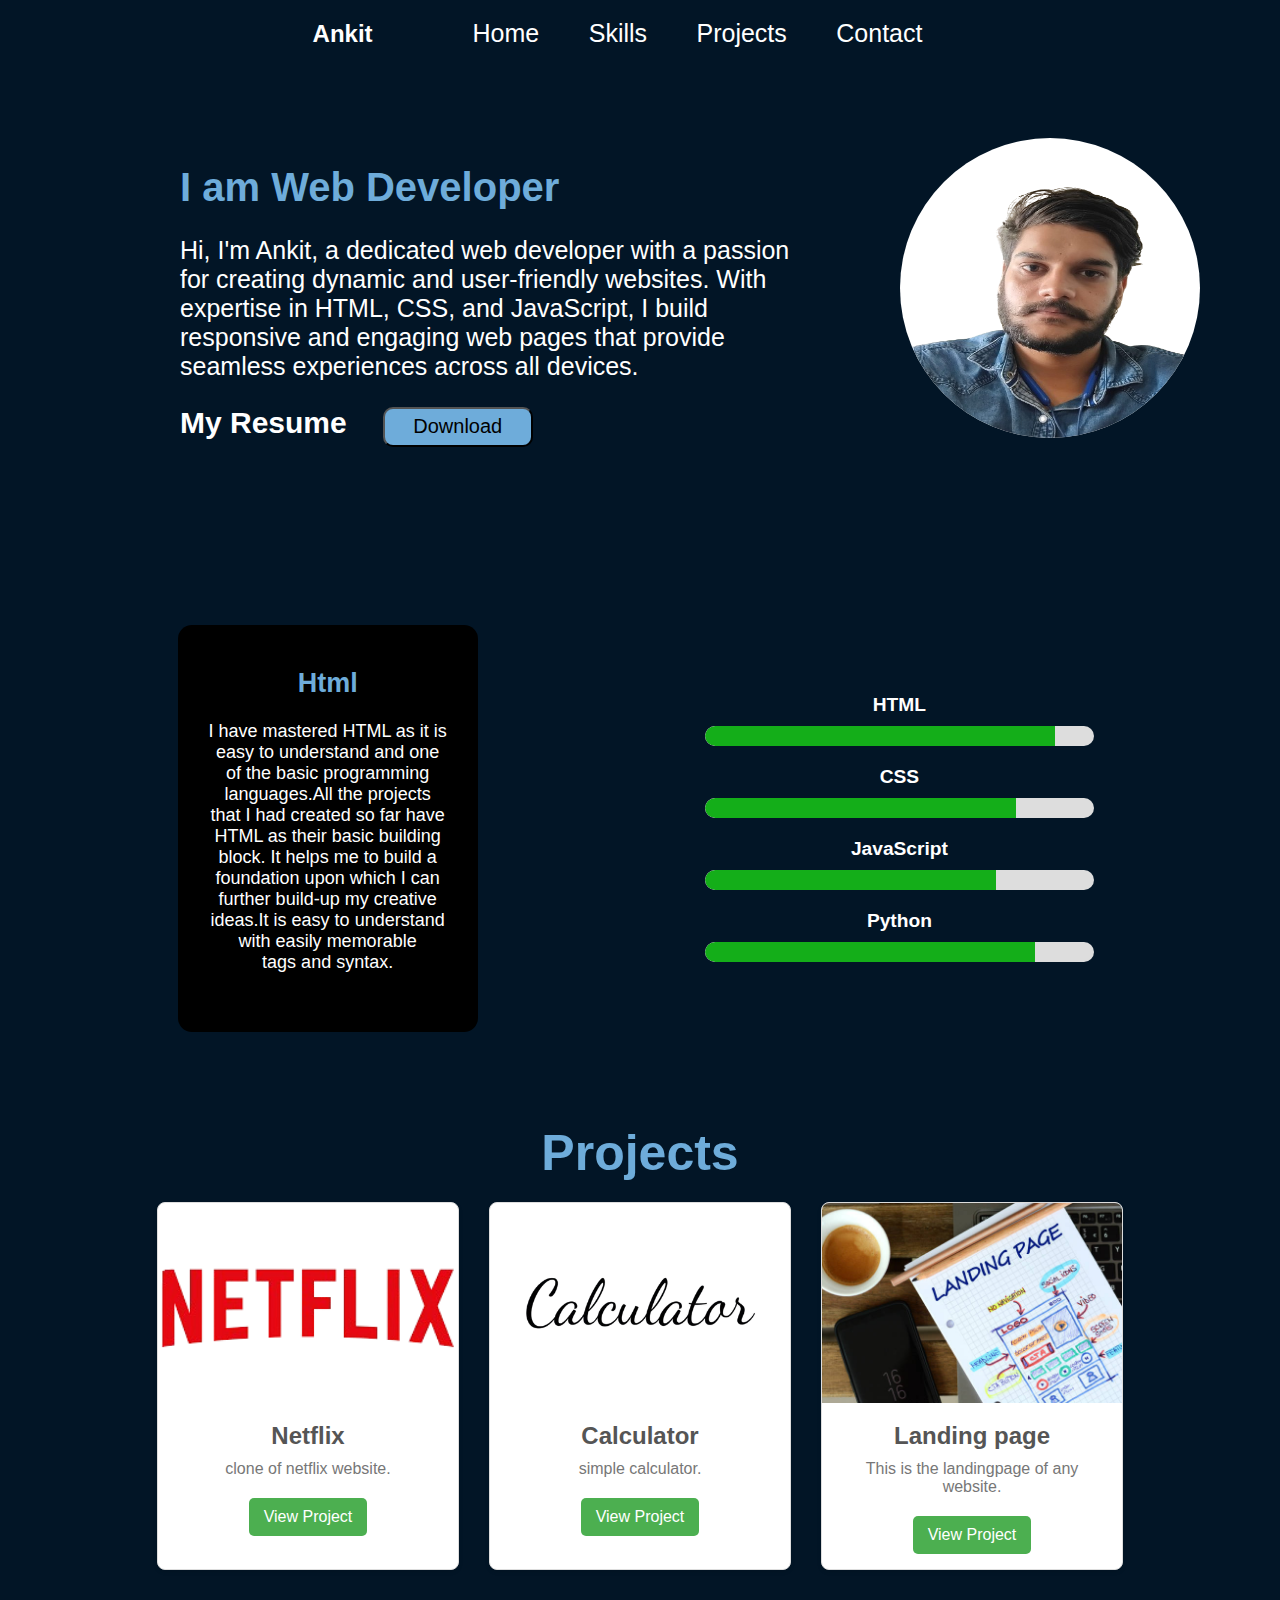
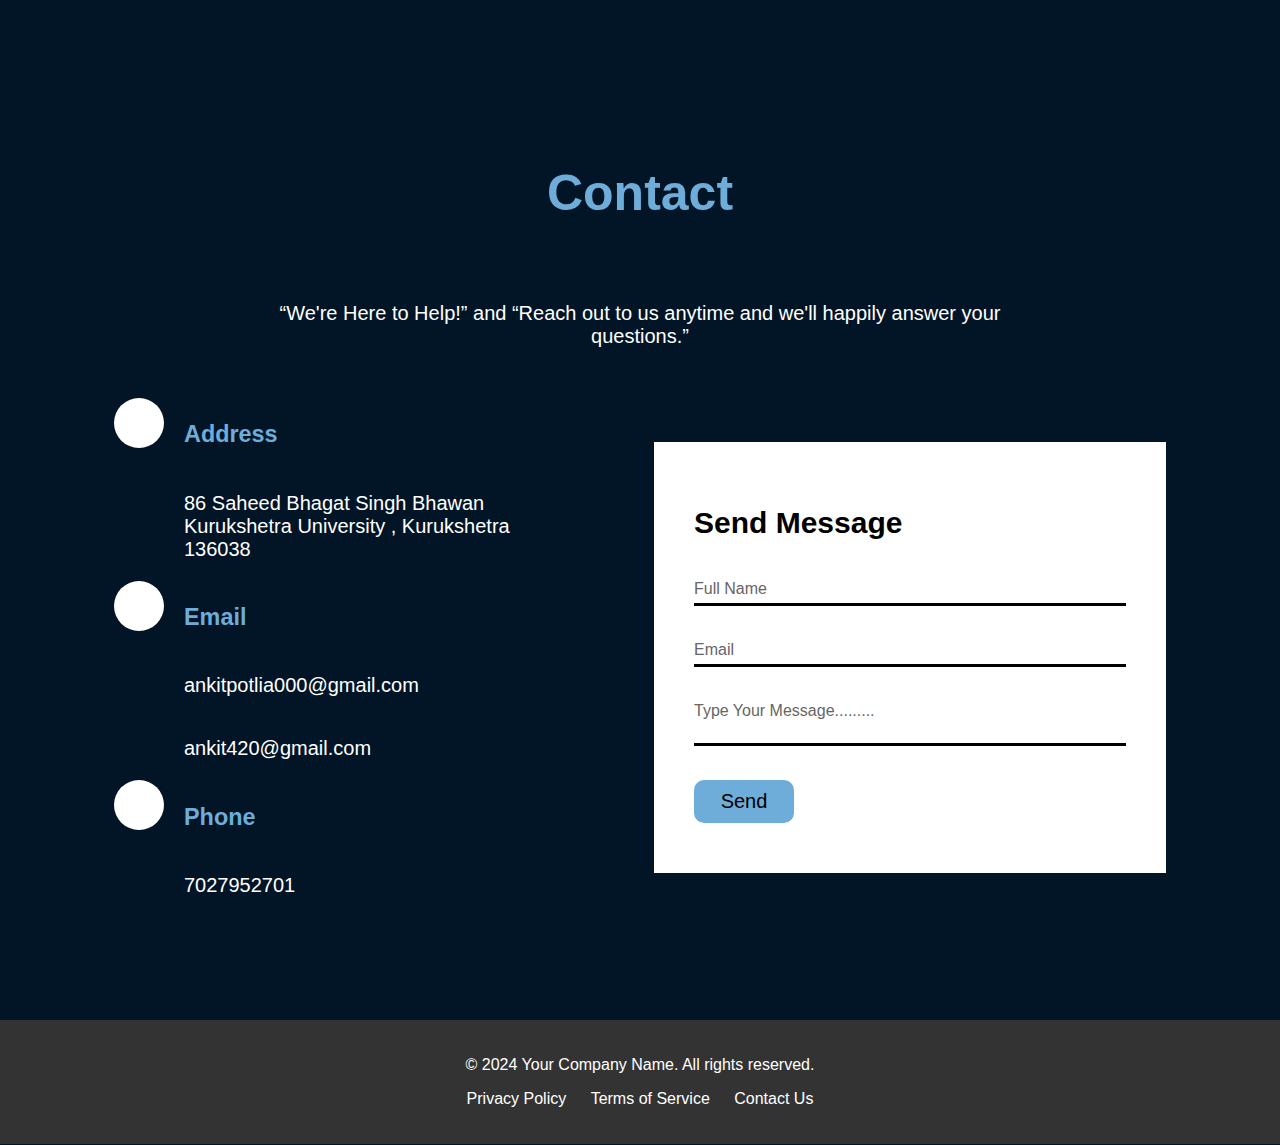
<file: index.html>
<!DOCTYPE html>
<html lang="en">
<head>
    <meta charset="UTF-8">
    <meta name="viewport" content="width=device-width, initial-scale=1.0">
    <title>My Portfolio</title>
    <link rel="stylesheet" href="style.css">
    <link rel="stylesheet" href="https://cdnjs.cloudflare.com/ajax/libs/font-awesome/6.5.2/css/all.min.css" integrity="sha512-SnH5WK+bZxgPHs44uWIX+LLJAJ9/2PkPKZ5QiAj6Ta86w+fsb2TkcmfRyVX3pBnMFcV7oQPJkl9QevSCWr3W6A==" crossorigin="anonymous" referrerpolicy="no-referrer">
</head>
<body>
    <header>
        <div class="container1">
        <div class="name">
        <h2>Ankit</h2>
    </div>
        <div class="shortcuts">
            <a href="#">Home</a>
            <a href="#skills">Skills</a>
            <a href="#projects">Projects</a>
            <a href="#contact">Contact</a>
        </div>
    </div>
    </header>
    <section id="profile">
        <div class="intro">
            <h1>I am Web Developer</h1>
            <p>Hi, I'm Ankit, a dedicated web developer with a passion for creating dynamic and user-friendly websites. With expertise in HTML, CSS, and JavaScript, I build responsive and engaging web pages that provide seamless experiences across all devices.</p>

            <h2 style="display: flex;"> My Resume <pre>  </pre><a href="ankit_resume.pdf" download="ankit_resume" class="download-btn" style="text-decoration: none;">

              <button class="border"> Download</button></a> </h2>


        </div>
        <div class="photo">
          <img src="ankit02-removebg-preview.png">
        </div>
    </section>
          <!-- --------- -->
           <div class="conatiner2">
          <div class="wrapper">
            <div class="card">
                <h2>Html</h2>
                <p>I have mastered HTML as it is easy to understand and one of the basic programming languages.All the projects that I had created so far have HTML as their basic building block.
                    It helps me to build a foundation upon which I can further build-up my creative ideas.It is easy to understand with easily memorable tags and syntax.</p>
            </div>
            <div class="card">
                <h2>Css</h2>
                <p>I love CSS as it is the gateway for any developer to go as much creative as they want to be.I have mastered the styling, animations & all the additional stuff which CSS can perform to make your web-page look as better as possible.
                    It may not be easy to memorise but the more you practice it, the more you start to love it!</p>
            </div>
            <div class="card">
                <h2>JavaScript</h2>
                <p>e users' surfing experience much efficient & smoother. I have very much conceptual knowledge of JavaScript and the proper use of it in my projects to make my designs much better and user-friendly.</p>
            </div>
            <div class="card">
                <h2>Python</h2>
                <p>Python is an easy and very much useful programming language. It is one of the modern-day programming languages. I have mastered python and I am looking up to more projects & opportunities to apply my python knowledge for better outputs.</p>
            </div>
         </div>
         <!-- ------ -->
    <div id="skills">
      
        <div class="skills-container">
            <div class="skill">
                <h3>HTML</h3>
                <div class="skill-bar">
                    <div class="skill-level" style="width: 90%;"></div>
                </div>
            </div>
            <div class="skill">
                <h3>CSS</h3>
                <div class="skill-bar">
                    <div class="skill-level" style="width: 80%;"></div>
                </div>
            </div>
            <div class="skill">
                <h3>JavaScript</h3>
                <div class="skill-bar">
                    <div class="skill-level" style="width: 75%;"></div>
                </div>
            </div>
            <!-- Add more skills as needed -->
            <div class="skill">
                <h3>Python</h3>
                <div class="skill-bar">
                    <div class="skill-level" style="width: 85%;"></div>
                </div>
            </div>
        </div>
    </div>
</div>
    <!-- ------ -->
     
    <section id="projects">
        <h2>Projects</h2>
        <div class="projects-container">
            <div class="project-card">
                <img src="netflix final.png" alt="Netflix">
                <div class="project-info">
                    <h3>Netflix</h3>
                    <p>clone of netflix website.</p>
                    <a href="netflix.html" class="project-link">View Project</a>
                </div>
            </div>
            <div class="project-card">
                <img src="calcultor1.png" alt="Calculator">
                <div class="project-info">
                    <h3>Calculator</h3>
                    <p>simple calculator.</p>
                    <a href="A-calculator.html" class="project-link">View Project</a>
                </div>
            </div>
            <div class="project-card">
                <img src="landing page.jpg" alt="lamdimg page">
                <div class="project-info">
                    <h3>Landing page</h3>
                    <p>This is the landingpage of any website.</p>
                    <a href="#" class="project-link">View Project</a>
                </div>
            </div>
            <!-- Add more project cards as needed -->
        </div>
    </section>
    <!-- --------- -->
    <section id="contact">
      <div class="content">
        <h2>Contact  </h2><br>
        <p>
          “We're Here to Help!” and “Reach out to us anytime and we'll happily answer your questions.”</p>
      </div>
      <div class="container">
        <div class="contactinfo">
          <div class="boxs">
            <div class="icon"><i class="fa-solid fa-location-dot" style="color: black;"></i></div>
            <div class="text">
              <h3>Address</h3>
              <p> 86 Saheed Bhagat Singh Bhawan <br> Kurukshetra University , Kurukshetra<br>136038 </p>
            </div>
          </div>
          <div class="boxs">
            <div class="icon"><i class="fa-solid fa-envelope" style="color: black;"></i></div>
            <div class="text">
              <h3>Email</h3>
              <p>ankitpotlia000@gmail.com</p>
              <p>ankit420@gmail.com</p>
            </div>
          </div>
          <div class="boxs">
            <div class="icon"><i class="fa-solid fa-phone" style="color: black;"></i></div>
            <div class="text">
              <h3>Phone</h3>
              <p> 7027952701</p>
            </div>
          </div>
        </div>
        <div class="contact-form" style="color: black;">
          <form>
            <h2>Send Message</h2>
            <div class="inputbox">
              <input type="text" name="" required="required">
              <span>Full Name</span>
            </div>
            <div class="inputbox">
              <input type="text" name="" required="required">
              <span>Email</span>
            </div>
            <div class="inputbox">
              <textarea  required="required" ></textarea>
              <span>Type Your Message.........</span>
            </div>
            <div class="inputbox">
             <input type="submit" name="" value="Send">
            </div>
          </form>
        </div>
      </div>
    </section>
       <!--  -->
    <footer>
      <div class="footer-content">
          <p>&copy; 2024 Your Company Name. All rights reserved.</p>
          <ul class="footer-links">
              <li><a href="#privacy-policy">Privacy Policy</a></li>
              <li><a href="#terms-of-service">Terms of Service</a></li>
              <li><a href="#contact-us">Contact Us</a></li>
          </ul>
      </div>
  </footer>
     
  
</body>
</html>
</file>
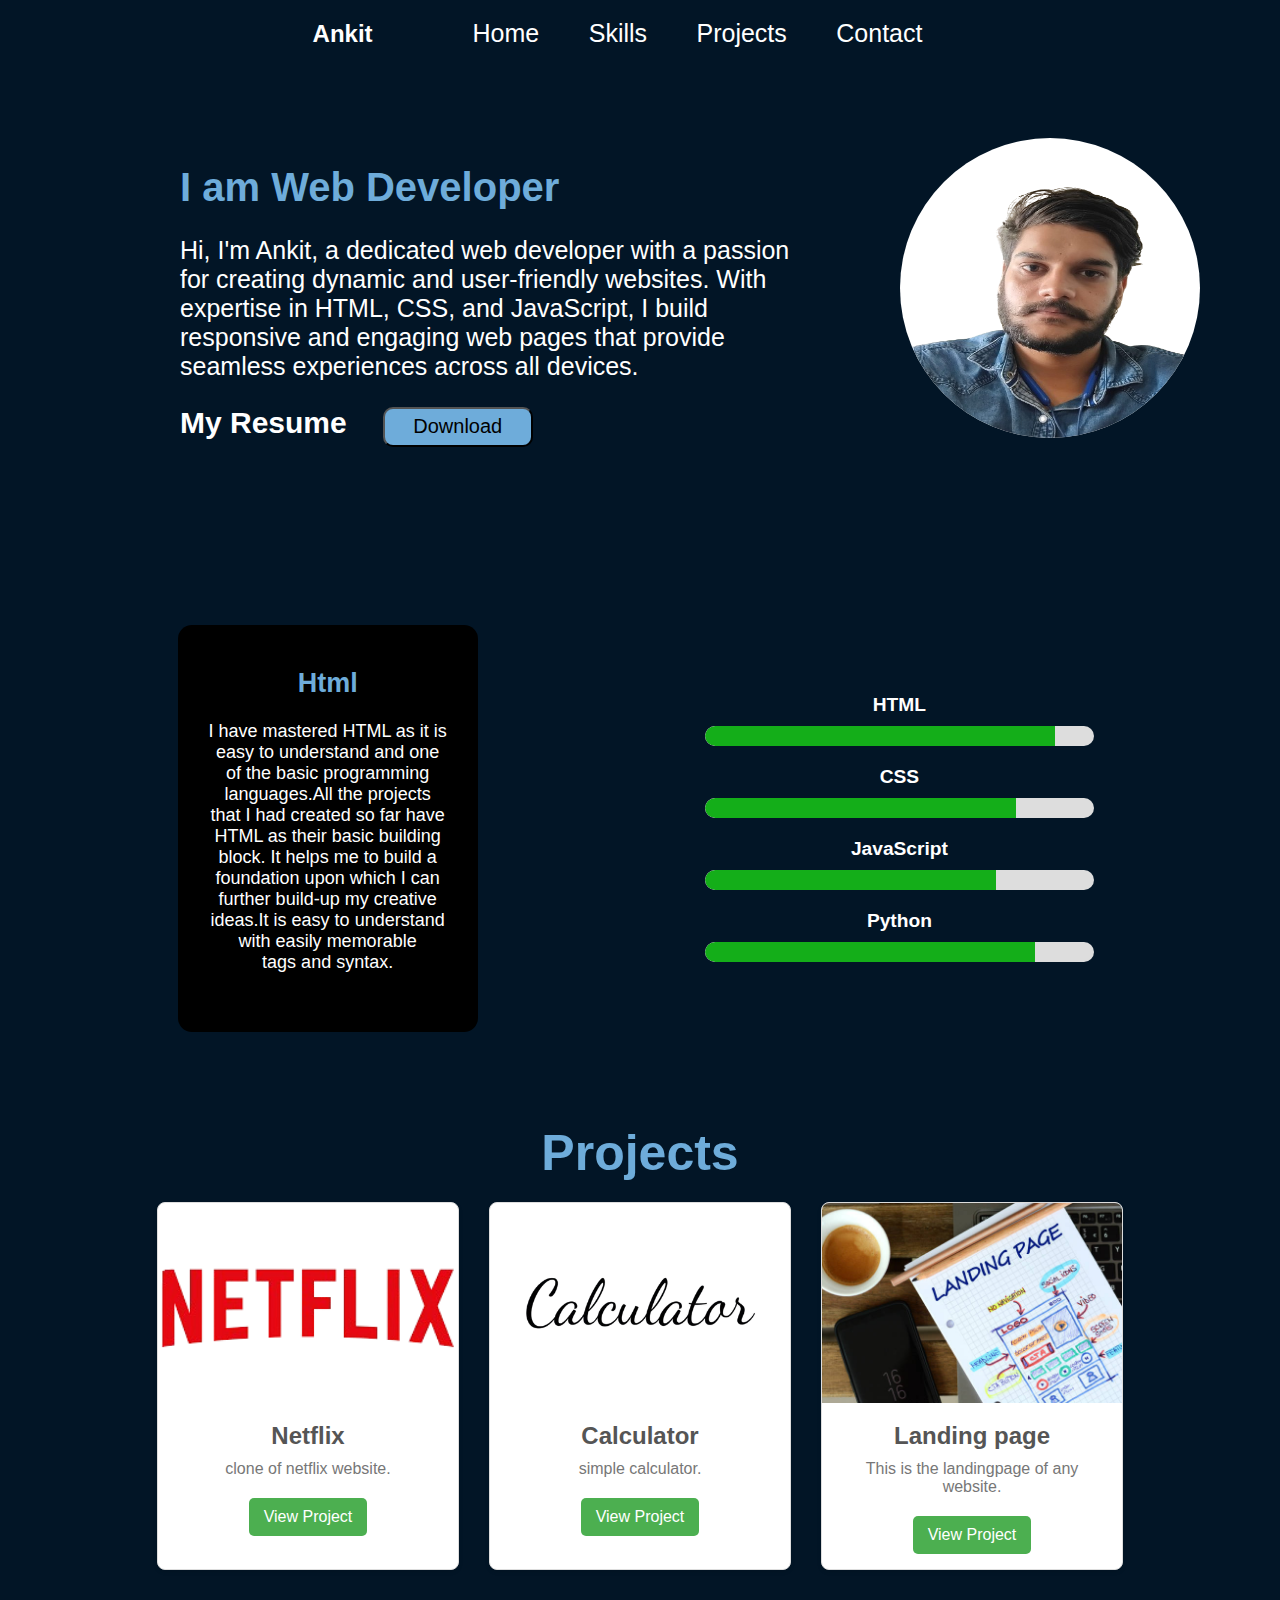
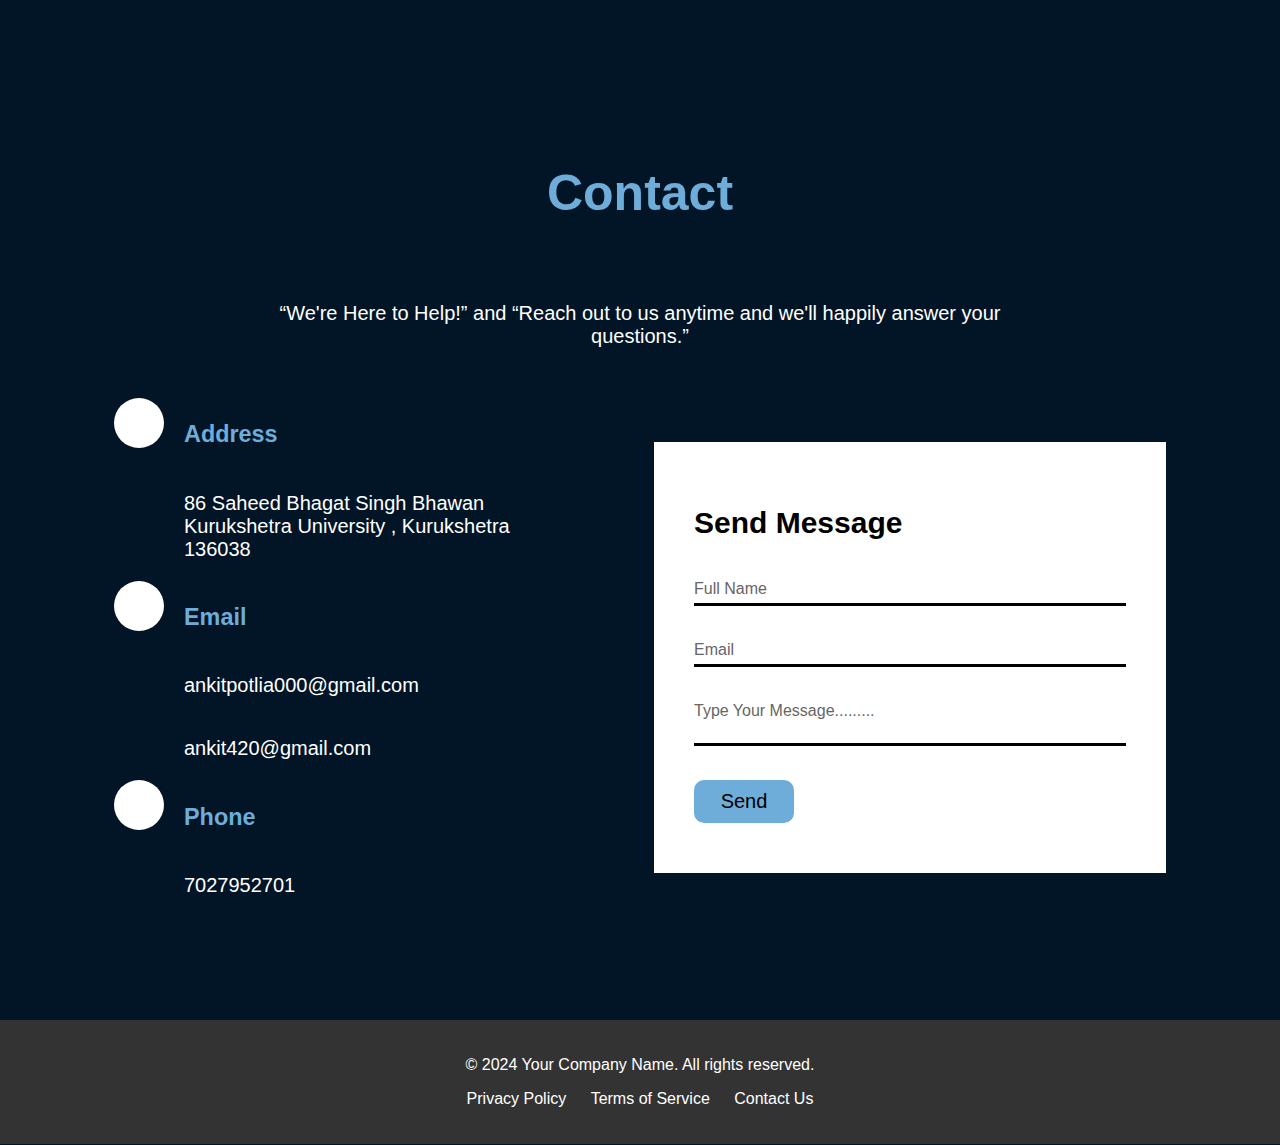
<file: ankitportfolio.html>
<!DOCTYPE html>
<html lang="en">
<head>
    <meta charset="UTF-8">
    <meta name="viewport" content="width=device-width, initial-scale=1.0">
    <title>My Portfolio</title>
    <link rel="stylesheet" href="ankitportfolio.css">
    <link rel="stylesheet" href="https://cdnjs.cloudflare.com/ajax/libs/font-awesome/6.5.2/css/all.min.css" integrity="sha512-SnH5WK+bZxgPHs44uWIX+LLJAJ9/2PkPKZ5QiAj6Ta86w+fsb2TkcmfRyVX3pBnMFcV7oQPJkl9QevSCWr3W6A==" crossorigin="anonymous" referrerpolicy="no-referrer">
</head>
<body>
    <header>
        <div class="container1">
        <div class="name">
        <h2>Ankit</h2>
    </div>
        <div class="shortcuts">
            <a href="#">Home</a>
            <a href="#skills">Skills</a>
            <a href="#projects">Projects</a>
            <a href="#contact">Contact</a>
        </div>
    </div>
    </header>
    <section id="profile">
        <div class="intro">
            <h1>I am Web Developer</h1>
            <p>Hi, I'm Ankit, a dedicated web developer with a passion for creating dynamic and user-friendly websites. With expertise in HTML, CSS, and JavaScript, I build responsive and engaging web pages that provide seamless experiences across all devices.</p>

            <h2 style="display: flex;"> My Resume <pre>  </pre><a href="ankit_resume.pdf" download="ankit_resume" class="download-btn" style="text-decoration: none;">

              <button class="border"> Download</button></a> </h2>


        </div>
        <div class="photo">
          <img src="ankit02-removebg-preview.png">
        </div>
    </section>
          <!-- --------- -->
           <div class="conatiner2">
          <div class="wrapper">
            <div class="card">
                <h2>Html</h2>
                <p>I have mastered HTML as it is easy to understand and one of the basic programming languages.All the projects that I had created so far have HTML as their basic building block.
                    It helps me to build a foundation upon which I can further build-up my creative ideas.It is easy to understand with easily memorable tags and syntax.</p>
            </div>
            <div class="card">
                <h2>Css</h2>
                <p>I love CSS as it is the gateway for any developer to go as much creative as they want to be.I have mastered the styling, animations & all the additional stuff which CSS can perform to make your web-page look as better as possible.
                    It may not be easy to memorise but the more you practice it, the more you start to love it!</p>
            </div>
            <div class="card">
                <h2>JavaScript</h2>
                <p>e users' surfing experience much efficient & smoother. I have very much conceptual knowledge of JavaScript and the proper use of it in my projects to make my designs much better and user-friendly.</p>
            </div>
            <div class="card">
                <h2>Python</h2>
                <p>Python is an easy and very much useful programming language. It is one of the modern-day programming languages. I have mastered python and I am looking up to more projects & opportunities to apply my python knowledge for better outputs.</p>
            </div>
         </div>
         <!-- ------ -->
    <div id="skills">
      
        <div class="skills-container">
            <div class="skill">
                <h3>HTML</h3>
                <div class="skill-bar">
                    <div class="skill-level" style="width: 90%;"></div>
                </div>
            </div>
            <div class="skill">
                <h3>CSS</h3>
                <div class="skill-bar">
                    <div class="skill-level" style="width: 80%;"></div>
                </div>
            </div>
            <div class="skill">
                <h3>JavaScript</h3>
                <div class="skill-bar">
                    <div class="skill-level" style="width: 75%;"></div>
                </div>
            </div>
            <!-- Add more skills as needed -->
            <div class="skill">
                <h3>Python</h3>
                <div class="skill-bar">
                    <div class="skill-level" style="width: 85%;"></div>
                </div>
            </div>
        </div>
    </div>
</div>
    <!-- ------ -->
     
    <section id="projects">
        <h2>Projects</h2>
        <div class="projects-container">
            <div class="project-card">
                <img src="netflix final.png" alt="Netflix">
                <div class="project-info">
                    <h3>Netflix</h3>
                    <p>clone of netflix website.</p>
                    <a href="netflix.html" class="project-link">View Project</a>
                </div>
            </div>
            <div class="project-card">
                <img src="calcultor1.png" alt="Calculator">
                <div class="project-info">
                    <h3>Calculator</h3>
                    <p>simple calculator.</p>
                    <a href="A-calculator.html" class="project-link">View Project</a>
                </div>
            </div>
            <div class="project-card">
                <img src="landing page.jpg" alt="lamdimg page">
                <div class="project-info">
                    <h3>Landing page</h3>
                    <p>This is the landingpage of any website.</p>
                    <a href="#" class="project-link">View Project</a>
                </div>
            </div>
            <!-- Add more project cards as needed -->
        </div>
    </section>
    <!-- --------- -->
    <section id="contact">
      <div class="content">
        <h2>Contact  </h2><br>
        <p>
          “We're Here to Help!” and “Reach out to us anytime and we'll happily answer your questions.”</p>
      </div>
      <div class="container">
        <div class="contactinfo">
          <div class="boxs">
            <div class="icon"><i class="fa-solid fa-location-dot" style="color: black;"></i></div>
            <div class="text">
              <h3>Address</h3>
              <p> 86 Saheed Bhagat Singh Bhawan <br> Kurukshetra University , Kurukshetra<br>136038 </p>
            </div>
          </div>
          <div class="boxs">
            <div class="icon"><i class="fa-solid fa-envelope" style="color: black;"></i></div>
            <div class="text">
              <h3>Email</h3>
              <p>ankitpotlia000@gmail.com</p>
              <p>ankit420@gmail.com</p>
            </div>
          </div>
          <div class="boxs">
            <div class="icon"><i class="fa-solid fa-phone" style="color: black;"></i></div>
            <div class="text">
              <h3>Phone</h3>
              <p> 7027952701</p>
            </div>
          </div>
        </div>
        <div class="contact-form" style="color: black;">
          <form>
            <h2>Send Message</h2>
            <div class="inputbox">
              <input type="text" name="" required="required">
              <span>Full Name</span>
            </div>
            <div class="inputbox">
              <input type="text" name="" required="required">
              <span>Email</span>
            </div>
            <div class="inputbox">
              <textarea  required="required" ></textarea>
              <span>Type Your Message.........</span>
            </div>
            <div class="inputbox">
             <input type="submit" name="" value="Send">
            </div>
          </form>
        </div>
      </div>
    </section>
       <!--  -->
    <footer>
      <div class="footer-content">
          <p>&copy; 2024 Your Company Name. All rights reserved.</p>
          <ul class="footer-links">
              <li><a href="#privacy-policy">Privacy Policy</a></li>
              <li><a href="#terms-of-service">Terms of Service</a></li>
              <li><a href="#contact-us">Contact Us</a></li>
          </ul>
      </div>
  </footer>
     
  
</body>
</html>
</file>
<file: style.css>
body {
    font-family: Arial, sans-serif;
    margin: 0;
    padding: 0;
    box-sizing: border-box;
    background-color: #021526;
}
html{
    scroll-behavior: smooth;
 }
header{
    display: flex;
    justify-content: space-around;
    color: white;
}

.container1{
    display: flex;
    justify-content: space-between;
    align-items: center;
    border-radius: 50px;
    gap: 100px; 
}

.shortcuts a {
  margin-right: 45px;
  color: white;
  text-decoration: none;
  font-size: 25px;
  font-weight:400;
  transition: 0.2s;
}
.shortcuts a:hover{
    color: #6EACDA;
    font-size: 28px;
}
.intro{
    width: 50%;
    padding-left: 100px;
}
.intro h1{
    font-size: 40px;
    color:#6EACDA ;
}
.intro p{
    font-size: 25px;
    color: white;
}
.intro h2{
    color: white;
    font-size: 30px;
}
.intro button{
    width: 150px;
    height: 40px;
    border-radius: 10px;
    font-size: 20px;
    background-color: #6EACDA;
    cursor: pointer;
}
#profile{
    padding-top: 70px;
    display: flex;
    justify-content: space-evenly;
    
}
.photo img{
    width: 300px;
    height: 300px;
    border-radius: 50%;
    background-size: contain;
    background-color: white;
    transition: 1s;  
}
.photo img:hover{
    transform: scale(1.3);
    z-index: 3;
    border: 10px solid  #03346E;
    background-color: #6EACDA;
}
/* -------------- */
.conatiner2{
    padding-top: 100px;
    display: flex;
    justify-content: space-evenly;
}
#skills {
    padding: 50px;
    text-align: center;
}

#skills h2 {
    margin-bottom: 20px;
    font-size: 2em;
    color: #333;
}

.skills-container {
    align-items: center;
    margin-right: 250px;
}

.skill {
    width: 400%;
    max-width: 600px;
    margin-bottom: 20px;
}

.skill h3 {
    margin-bottom: 10px;
    font-size: 1.2em;
    color: white;
}

.skill-bar {
    width: 100%;
    background-color: #ddd;
    border-radius: 25px;
    overflow: hidden;
}

.skill-level {
    height: 20px;
    background-color: #14ae19;
    text-align: right;
    line-height: 20px;
    color: white;
    border-radius: 25px 0 0 25px;
}
/* ----------------- */
.wrapper{
    display: flex;
    gap: 20px;
    width: 300px;
    overflow-x: scroll;
}
.card{
    box-sizing: border-box;
    padding: 20px 30px;
    flex-shrink: 0;
    width: 300px;
    background-color: black;
    border-radius: 14px;
    text-align: center;
    color: white;
}
.card h2{
 font-size: 27px;
 color:#6EACDA;
}
.card p {
    font-size: 18px;
}
/* -------- */
#projects {
    padding: 50px;
    text-align: center;
}

#projects h2 {
    margin-bottom: 20px;
    font-size: 50px;
    color: #6EACDA;
}

.projects-container {
    display: flex;
    flex-wrap: wrap;
    justify-content: center;
    gap: 30px;
}

.project-card {
    background-color: #fff;
    border: 1px solid #ddd;
    border-radius: 8px;
    overflow: hidden;
    width: 300px;
    box-shadow: 0 2px 4px rgba(0, 0, 0, 0.1);
    transition: transform 0.3s, box-shadow 0.3s;
}

.project-card:hover {
    transform: translateY(-5px);
    box-shadow: 0 4px 8px rgba(0, 0, 0, 0.2);
}

.project-card img {
    width: 100%;
    height: 200px;
    object-fit: cover;
}

.project-info {
    padding: 15px;
}

.project-info h3 {
    margin: 0;
    font-size: 1.5em;
    color: #555;
}

.project-info p {
    margin: 10px 0;
    color: #777;
}

.project-link {
    display: inline-block;
    margin-top: 10px;
    padding: 10px 15px;
    background-color: #4caf50;
    color: white;
    text-decoration: none;
    border-radius: 5px;
    transition: background-color 0.3s;
}

.project-link:hover {
    background-color: #45a049;
}
/*  */
#contact{
    position: relative;
    min-height: 100vh;
    padding: 50px 100px;
    display: flex;
    justify-content: center;
    align-items: center;
    flex-direction: column;
}
#contact .content{
    max-width: 800px;
    text-align: center;
}
#contact .content h2{
    font-size: 50px;
    font-weight: 700;
    display: flex;
   justify-content: center;
   color: #6EACDA;
}

.content  p{
    font-size: 20px;
    font-weight: 200;
    color: black;
}
#contact .content p{
    color: white;
    font-weight: 300;
    
}
.container{
    width: 100%;
    display: flex;
    justify-content: center;
    align-items: center;
    margin-top: 30px;
}
.container .contactinfo{
    width: 50%;
    display: flex;
    flex-direction: column;
}
.container .contactinfo .boxs{
    /* padding: 20px 0; */
    position: relative;
    display: flex;
}

.container .contactinfo .boxs .icon{
    min-width: 50px;
    height: 50px;
    color: black;
    background-color: #fff; 
   display: flex;
   justify-content: center;
   align-items: center;
   border-radius: 50%;
   font-size: 22px;
}
.container .contactinfo .boxs .text{
    display: flex;
    margin-left: 20px;
    font-size: 20px;
    flex-direction: column;
    font-weight: 300;
    color: white;
}
.container .contactinfo .boxs .text h3{
    font-weight: 700;
    text-align: start;
    color: #6EACDA;
}
.contact-form{
    width: 40%;
    padding: 40px;
    background-color: #fff;
    color: black;

}
.contact-form h2{
    color: #000;
    font-size: 30px;
}
.contact-form .inputbox{
    position: relative;
    width: 100%;
    margin-top: 10px;
    color: #000;
}
.contact-form .inputbox span{
    color: #000;
    position: absolute;
    left: 0;
    padding: 5px 0;
    font-size: 16px;
    margin: 10px 0;
    pointer-events: none;
    transition: 0.5s;
    color: #666;
   
}
.contact-form .inputbox input,
.contact-form .inputbox textarea{
    width: 100%;
    padding: 5px 0;
    font-size: 16px;
    margin: 10px 0;
    color: #000;
    border: none;
    border-bottom: 3px solid black;
    outline: none;
    resize: none;

}
.contact-form .inputbox input:focus ~ span,
.contact-form .inputbox input:valid ~ span,
.contact-form .inputbox textarea:focus  ~ span,
.contact-form .inputbox textarea:valid  ~ span{
    color: #e91e63;
    font-size: 12px;
    transform: translateY(-20px);

}

.contact-form .inputbox input[type="submit"]{
    width: 100px;
    background-color:#6EACDA;
    color: black;
    cursor: pointer;
    padding: 10px;
    font-size: 20px;
    border: none;
    border-radius: 10px;
}

 .contact-form .inputbox input[type="submit"]:hover{
    background-color: orange;
    color: black;
     box-shadow: 40px 0 100px #08D665;
}
/*  */
footer {
    background-color: #333;
    color: #fff;
    padding: 20px 0;
    text-align: center;
    bottom: 0;
    width: 100%;
}

.footer-content {
    max-width: 1200px;
    margin: auto;
}

.footer-links {
    list-style: none;
    padding: 0;
}

.footer-links li {
    display: inline;
    margin: 0 10px;
}

.footer-links a {
    color: #fff;
    text-decoration: none;
}

.footer-links a:hover {
    text-decoration: underline;
}
</file>
<file: ankitportfolio.css>
body {
    font-family: Arial, sans-serif;
    margin: 0;
    padding: 0;
    box-sizing: border-box;
    background-color: #021526;
}
html{
    scroll-behavior: smooth;
 }
header{
    display: flex;
    justify-content: space-around;
    color: white;
}

.container1{
    display: flex;
    justify-content: space-between;
    align-items: center;
    border-radius: 50px;
    gap: 100px; 
}

.shortcuts a {
  margin-right: 45px;
  color: white;
  text-decoration: none;
  font-size: 25px;
  font-weight:400;
  transition: 0.2s;
}
.shortcuts a:hover{
    color: #6EACDA;
    font-size: 28px;
}
.intro{
    width: 50%;
    padding-left: 100px;
}
.intro h1{
    font-size: 40px;
    color:#6EACDA ;
}
.intro p{
    font-size: 25px;
    color: white;
}
.intro h2{
    color: white;
    font-size: 30px;
}
.intro button{
    width: 150px;
    height: 40px;
    border-radius: 10px;
    font-size: 20px;
    background-color: #6EACDA;
    cursor: pointer;
}
#profile{
    padding-top: 70px;
    display: flex;
    justify-content: space-evenly;
    
}
.photo img{
    width: 300px;
    height: 300px;
    border-radius: 50%;
    background-size: contain;
    background-color: white;
    transition: 1s;  
}
.photo img:hover{
    transform: scale(1.3);
    z-index: 3;
    border: 10px solid  #03346E;
    background-color: #6EACDA;
}
/* -------------- */
.conatiner2{
    padding-top: 100px;
    display: flex;
    justify-content: space-evenly;
}
#skills {
    padding: 50px;
    text-align: center;
}

#skills h2 {
    margin-bottom: 20px;
    font-size: 2em;
    color: #333;
}

.skills-container {
    align-items: center;
    margin-right: 250px;
}

.skill {
    width: 400%;
    max-width: 600px;
    margin-bottom: 20px;
}

.skill h3 {
    margin-bottom: 10px;
    font-size: 1.2em;
    color: white;
}

.skill-bar {
    width: 100%;
    background-color: #ddd;
    border-radius: 25px;
    overflow: hidden;
}

.skill-level {
    height: 20px;
    background-color: #14ae19;
    text-align: right;
    line-height: 20px;
    color: white;
    border-radius: 25px 0 0 25px;
}
/* ----------------- */
.wrapper{
    display: flex;
    gap: 20px;
    width: 300px;
    overflow-x: scroll;
}
.card{
    box-sizing: border-box;
    padding: 20px 30px;
    flex-shrink: 0;
    width: 300px;
    background-color: black;
    border-radius: 14px;
    text-align: center;
    color: white;
}
.card h2{
 font-size: 27px;
 color:#6EACDA;
}
.card p {
    font-size: 18px;
}
/* -------- */
#projects {
    padding: 50px;
    text-align: center;
}

#projects h2 {
    margin-bottom: 20px;
    font-size: 50px;
    color: #6EACDA;
}

.projects-container {
    display: flex;
    flex-wrap: wrap;
    justify-content: center;
    gap: 30px;
}

.project-card {
    background-color: #fff;
    border: 1px solid #ddd;
    border-radius: 8px;
    overflow: hidden;
    width: 300px;
    box-shadow: 0 2px 4px rgba(0, 0, 0, 0.1);
    transition: transform 0.3s, box-shadow 0.3s;
}

.project-card:hover {
    transform: translateY(-5px);
    box-shadow: 0 4px 8px rgba(0, 0, 0, 0.2);
}

.project-card img {
    width: 100%;
    height: 200px;
    object-fit: cover;
}

.project-info {
    padding: 15px;
}

.project-info h3 {
    margin: 0;
    font-size: 1.5em;
    color: #555;
}

.project-info p {
    margin: 10px 0;
    color: #777;
}

.project-link {
    display: inline-block;
    margin-top: 10px;
    padding: 10px 15px;
    background-color: #4caf50;
    color: white;
    text-decoration: none;
    border-radius: 5px;
    transition: background-color 0.3s;
}

.project-link:hover {
    background-color: #45a049;
}
/*  */
#contact{
    position: relative;
    min-height: 100vh;
    padding: 50px 100px;
    display: flex;
    justify-content: center;
    align-items: center;
    flex-direction: column;
}
#contact .content{
    max-width: 800px;
    text-align: center;
}
#contact .content h2{
    font-size: 50px;
    font-weight: 700;
    display: flex;
   justify-content: center;
   color: #6EACDA;
}

.content  p{
    font-size: 20px;
    font-weight: 200;
    color: black;
}
#contact .content p{
    color: white;
    font-weight: 300;
    
}
.container{
    width: 100%;
    display: flex;
    justify-content: center;
    align-items: center;
    margin-top: 30px;
}
.container .contactinfo{
    width: 50%;
    display: flex;
    flex-direction: column;
}
.container .contactinfo .boxs{
    /* padding: 20px 0; */
    position: relative;
    display: flex;
}

.container .contactinfo .boxs .icon{
    min-width: 50px;
    height: 50px;
    color: black;
    background-color: #fff; 
   display: flex;
   justify-content: center;
   align-items: center;
   border-radius: 50%;
   font-size: 22px;
}
.container .contactinfo .boxs .text{
    display: flex;
    margin-left: 20px;
    font-size: 20px;
    flex-direction: column;
    font-weight: 300;
    color: white;
}
.container .contactinfo .boxs .text h3{
    font-weight: 700;
    text-align: start;
    color: #6EACDA;
}
.contact-form{
    width: 40%;
    padding: 40px;
    background-color: #fff;
    color: black;

}
.contact-form h2{
    color: #000;
    font-size: 30px;
}
.contact-form .inputbox{
    position: relative;
    width: 100%;
    margin-top: 10px;
    color: #000;
}
.contact-form .inputbox span{
    color: #000;
    position: absolute;
    left: 0;
    padding: 5px 0;
    font-size: 16px;
    margin: 10px 0;
    pointer-events: none;
    transition: 0.5s;
    color: #666;
   
}
.contact-form .inputbox input,
.contact-form .inputbox textarea{
    width: 100%;
    padding: 5px 0;
    font-size: 16px;
    margin: 10px 0;
    color: #000;
    border: none;
    border-bottom: 3px solid black;
    outline: none;
    resize: none;

}
.contact-form .inputbox input:focus ~ span,
.contact-form .inputbox input:valid ~ span,
.contact-form .inputbox textarea:focus  ~ span,
.contact-form .inputbox textarea:valid  ~ span{
    color: #e91e63;
    font-size: 12px;
    transform: translateY(-20px);

}

.contact-form .inputbox input[type="submit"]{
    width: 100px;
    background-color:#6EACDA;
    color: black;
    cursor: pointer;
    padding: 10px;
    font-size: 20px;
    border: none;
    border-radius: 10px;
}

 .contact-form .inputbox input[type="submit"]:hover{
    background-color: orange;
    color: black;
     box-shadow: 40px 0 100px #08D665;
}
/*  */
footer {
    background-color: #333;
    color: #fff;
    padding: 20px 0;
    text-align: center;
    bottom: 0;
    width: 100%;
}

.footer-content {
    max-width: 1200px;
    margin: auto;
}

.footer-links {
    list-style: none;
    padding: 0;
}

.footer-links li {
    display: inline;
    margin: 0 10px;
}

.footer-links a {
    color: #fff;
    text-decoration: none;
}

.footer-links a:hover {
    text-decoration: underline;
}
</file>
